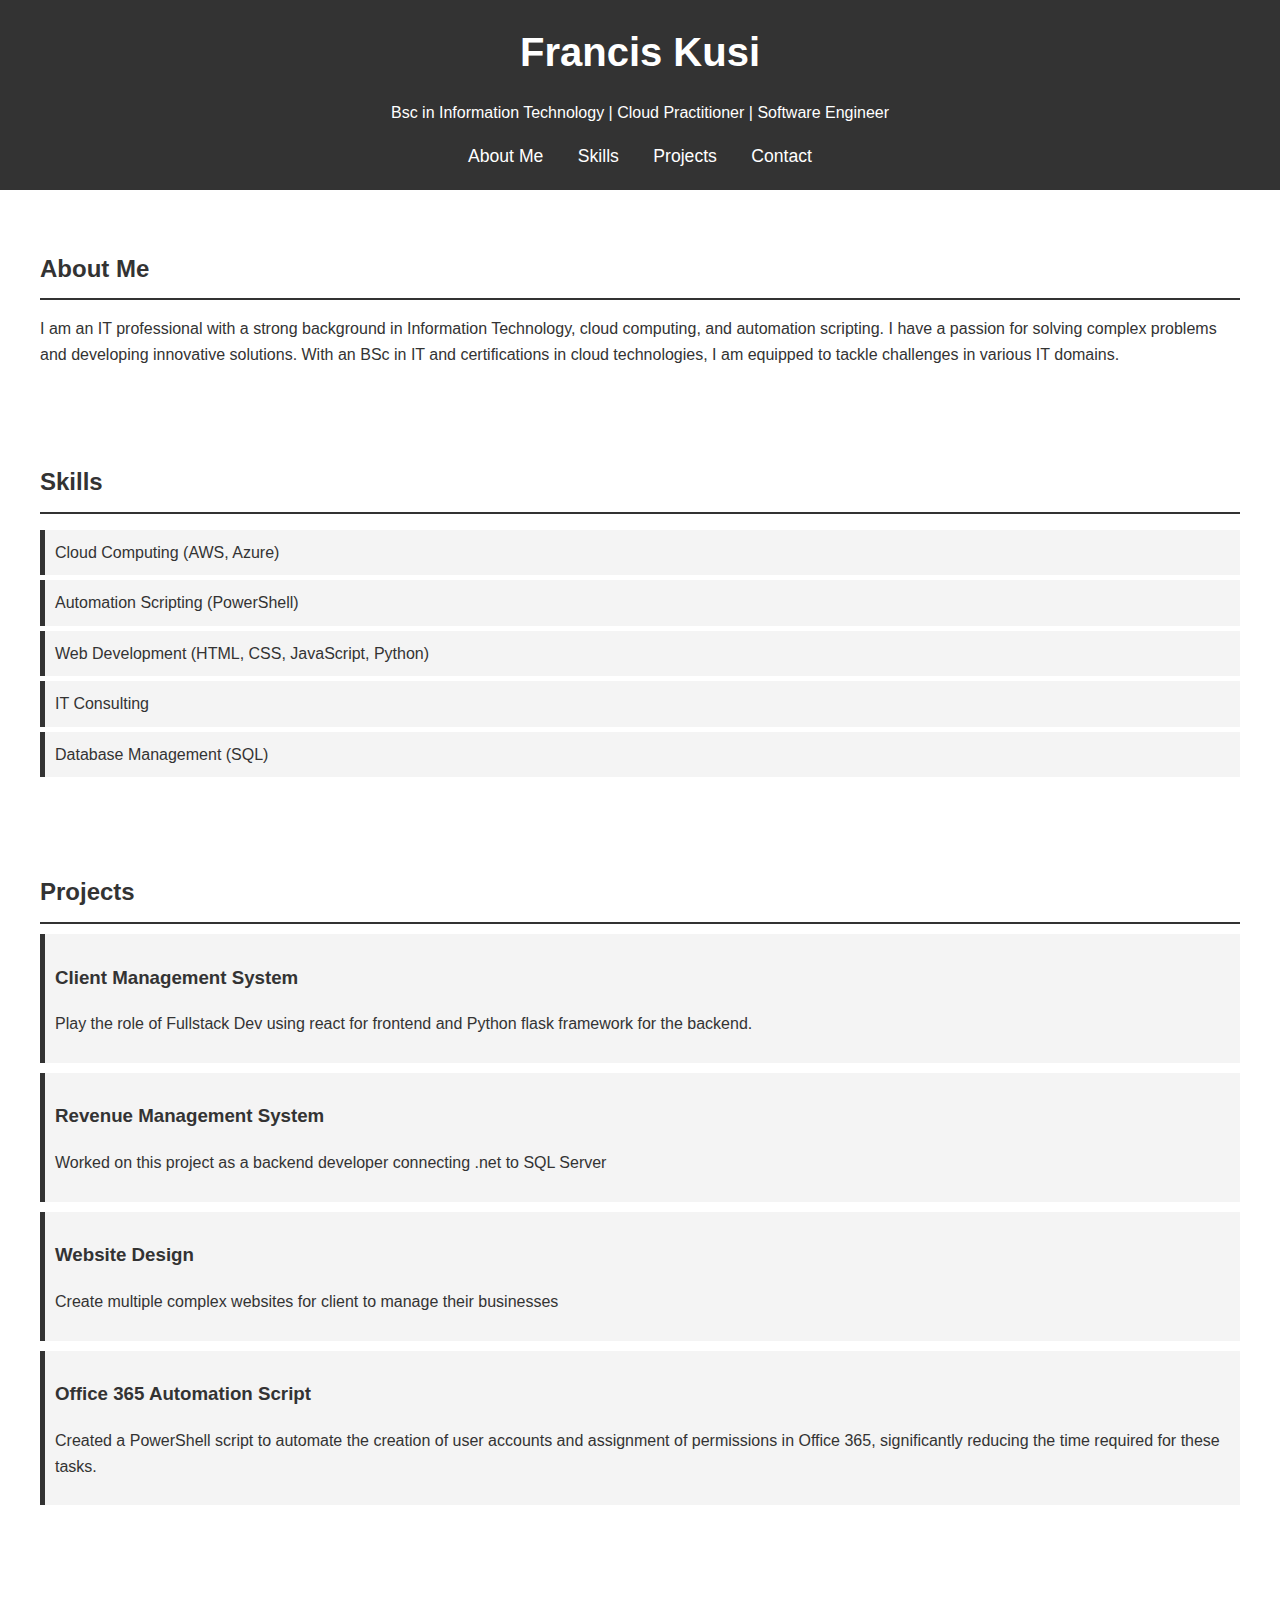
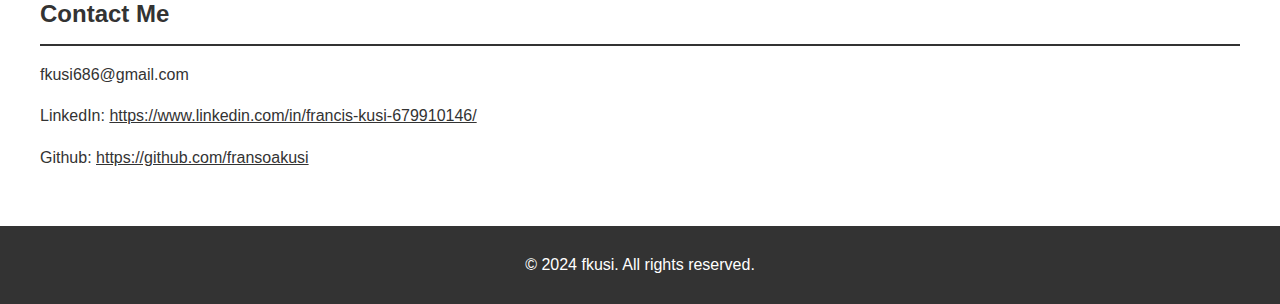
<file: index.html>
<!DOCTYPE html>
<html lang="en">
<head>
    <meta charset="UTF-8">
    <meta name="viewport" content="width=device-width, initial-scale=1.0">
    <title>Your Name - Portfolio</title>
    <link rel="stylesheet" href="styles.css">
</head>
<body>

    <!-- Header Section -->
    <header>
        <h1>Francis Kusi</h1>
        <p>Bsc in Information Technology | Cloud Practitioner | Software Engineer</p>
        <nav>
            <a href="#about">About Me</a>
            <a href="#skills">Skills</a>
            <a href="#projects">Projects</a>
            <a href="#contact">Contact</a>
        </nav>
    </header>

    <!-- About Me Section -->
    <section id="about">
        <h2>About Me</h2>
        <p>I am an IT professional with a strong background in Information Technology, cloud computing, and automation scripting. I have a passion for solving complex problems and developing innovative solutions. With an BSc in IT and certifications in cloud technologies, I am equipped to tackle challenges in various IT domains.</p>
    </section>

    <!-- Skills Section -->
    <section id="skills">
        <h2>Skills</h2>
        <ul>
            <li>Cloud Computing (AWS, Azure)</li>
            <li>Automation Scripting (PowerShell)</li>
            <li>Web Development (HTML, CSS, JavaScript, Python)</li>
            <li>IT Consulting</li>
            <li>Database Management (SQL)</li>
        </ul>
    </section>

    <!-- Experience Section -->


    <!-- Projects Section -->
    <section id="projects">
	
        <h2>Projects</h2>
		<div class="project">
            <h3>Client 	Management System</h3>
            <p>Play the role of Fullstack Dev using react for frontend and Python flask framework for the backend.</p>
        </div>
		
		<div class="project">
            <h3>Revenue Management System</h3>
            <p>Worked on this project as a backend developer connecting .net to SQL Server</p>
        </div>
		<div class="project">
            <h3>Website Design</h3>
            <p>Create multiple complex websites for client to manage their businesses</p>
        </div>
        <div class="project">
            <h3>Office 365 Automation Script</h3>
            <p>Created a PowerShell script to automate the creation of user accounts and assignment of permissions in Office 365, significantly reducing the time required for these tasks.</p>
        </div>
        <!-- Add more projects as needed -->
    </section>

    <!-- Contact Section -->
    <section id="contact">
        <h2>Contact Me</h2>
        <p>fkusi686@gmail.com</p>
        <p>LinkedIn: <a href="https://www.linkedin.com/in/francis-kusi-679910146/">https://www.linkedin.com/in/francis-kusi-679910146/</a></p>
		<p>Github: <a href="https://github.com/fransoakusi">https://github.com/fransoakusi</a></p>
    </section>

    <!-- Footer -->
    <footer>
        <p>&copy; 2024 fkusi. All rights reserved.</p>
    </footer>

</body>
</html>
</file>
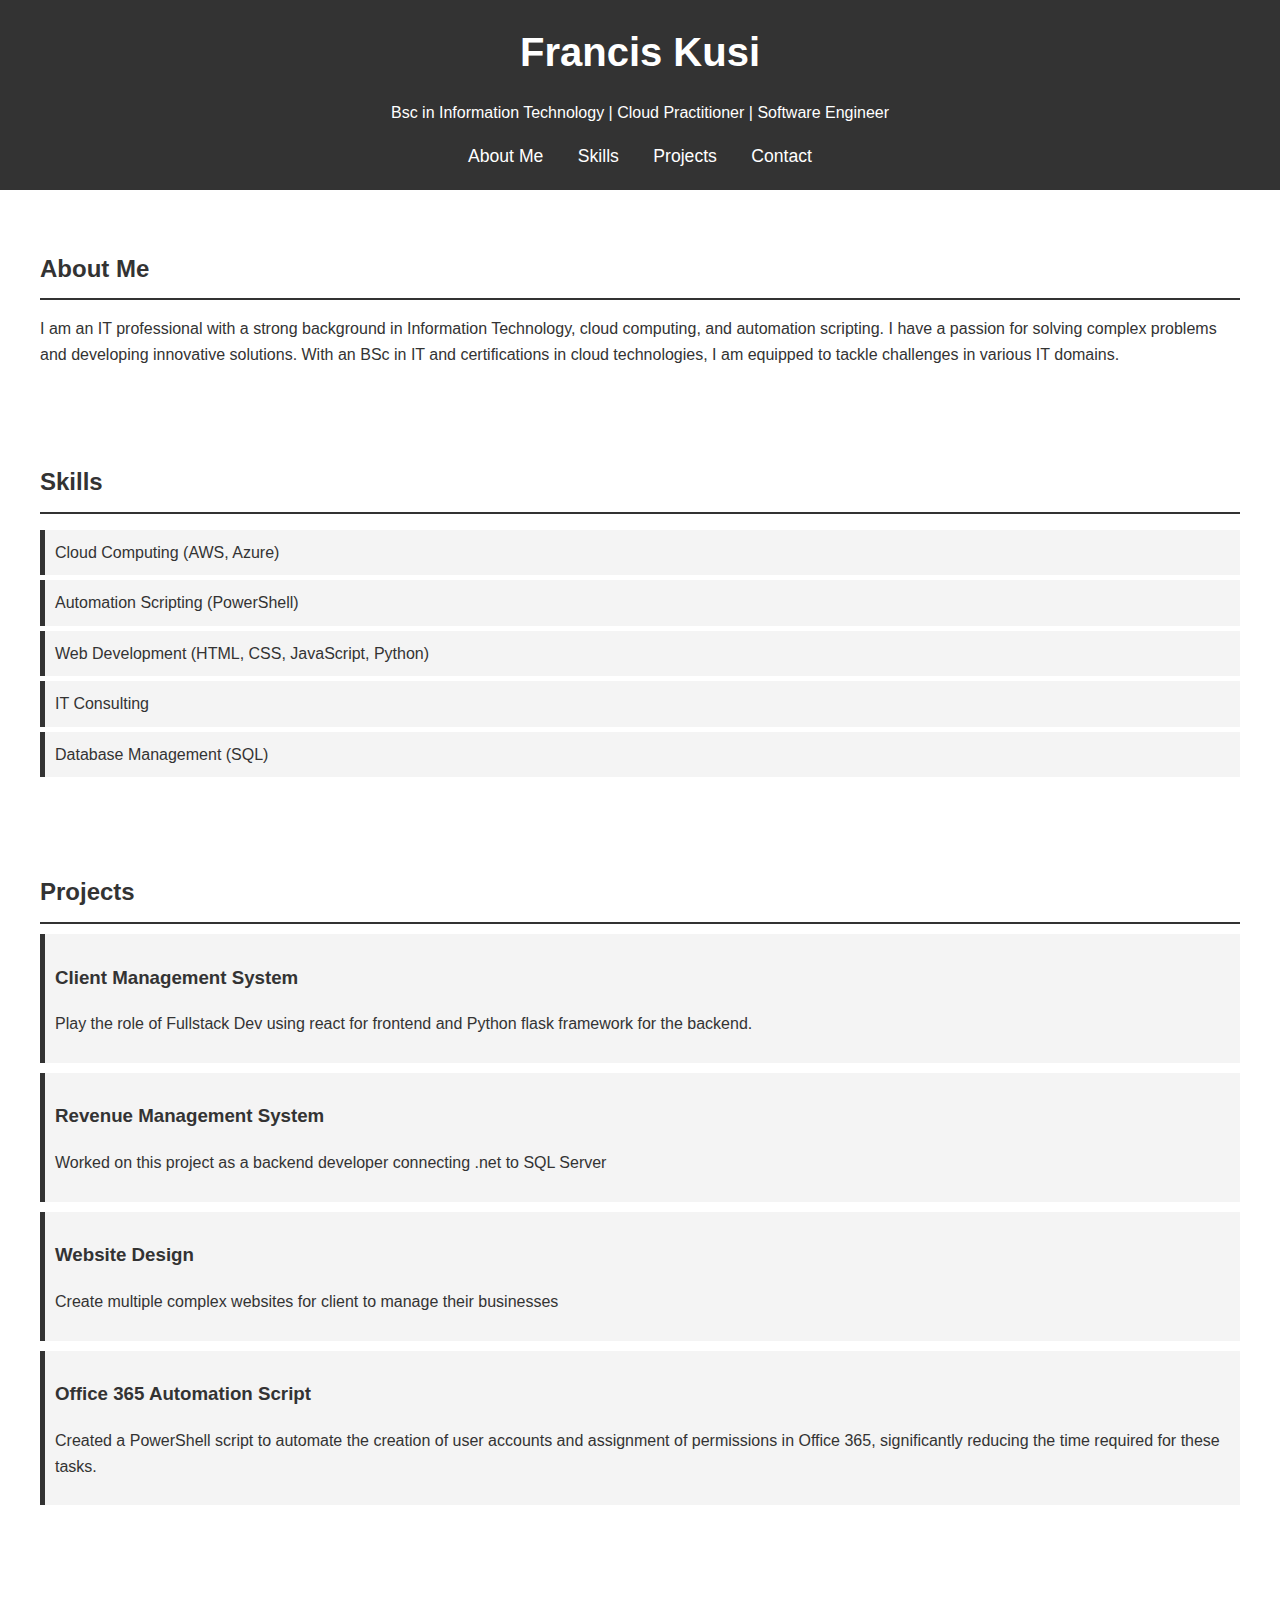
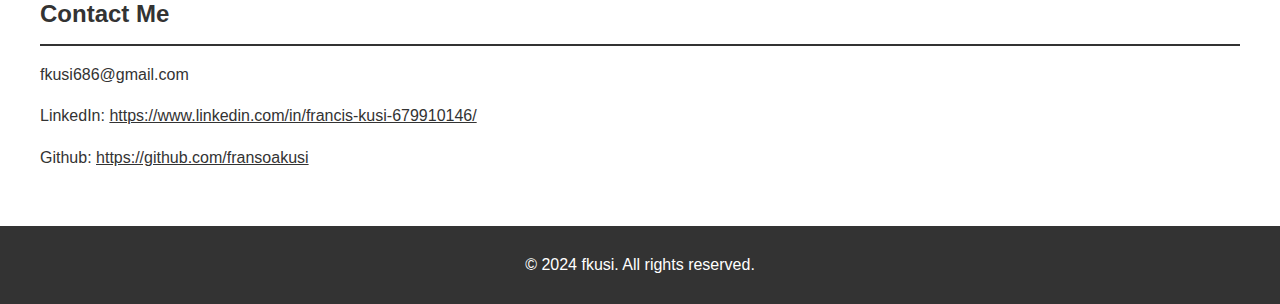
<file: port.html>
<!DOCTYPE html>
<html lang="en">
<head>
    <meta charset="UTF-8">
    <meta name="viewport" content="width=device-width, initial-scale=1.0">
    <title>Your Name - Portfolio</title>
    <link rel="stylesheet" href="styles.css">
</head>
<body>

    <!-- Header Section -->
    <header>
        <h1>Francis Kusi</h1>
        <p>Bsc in Information Technology | Cloud Practitioner | Software Engineer</p>
        <nav>
            <a href="#about">About Me</a>
            <a href="#skills">Skills</a>
            <a href="#projects">Projects</a>
            <a href="#contact">Contact</a>
        </nav>
    </header>

    <!-- About Me Section -->
    <section id="about">
        <h2>About Me</h2>
        <p>I am an IT professional with a strong background in Information Technology, cloud computing, and automation scripting. I have a passion for solving complex problems and developing innovative solutions. With an BSc in IT and certifications in cloud technologies, I am equipped to tackle challenges in various IT domains.</p>
    </section>

    <!-- Skills Section -->
    <section id="skills">
        <h2>Skills</h2>
        <ul>
            <li>Cloud Computing (AWS, Azure)</li>
            <li>Automation Scripting (PowerShell)</li>
            <li>Web Development (HTML, CSS, JavaScript, Python)</li>
            <li>IT Consulting</li>
            <li>Database Management (SQL)</li>
        </ul>
    </section>

    <!-- Experience Section -->


    <!-- Projects Section -->
    <section id="projects">
	
        <h2>Projects</h2>
		<div class="project">
            <h3>Client 	Management System</h3>
            <p>Play the role of Fullstack Dev using react for frontend and Python flask framework for the backend.</p>
        </div>
		
		<div class="project">
            <h3>Revenue Management System</h3>
            <p>Worked on this project as a backend developer connecting .net to SQL Server</p>
        </div>
		<div class="project">
            <h3>Website Design</h3>
            <p>Create multiple complex websites for client to manage their businesses</p>
        </div>
        <div class="project">
            <h3>Office 365 Automation Script</h3>
            <p>Created a PowerShell script to automate the creation of user accounts and assignment of permissions in Office 365, significantly reducing the time required for these tasks.</p>
        </div>
        <!-- Add more projects as needed -->
    </section>

    <!-- Contact Section -->
    <section id="contact">
        <h2>Contact Me</h2>
        <p>fkusi686@gmail.com</p>
        <p>LinkedIn: <a href="https://linkedin.com/in/your-profile">https://www.linkedin.com/in/francis-kusi-679910146/</a></p>
		<p>Github: <a href="https://linkedin.com/in/your-profile">https://github.com/fransoakusi</a></p>
    </section>

    <!-- Footer -->
    <footer>
        <p>&copy; 2024 fkusi. All rights reserved.</p>
    </footer>

</body>
</html>
</file>
<file: styles.css>
/* General Styles */
body {
    font-family: Arial, sans-serif;
    line-height: 1.6;
    margin: 0;
    padding: 0;
    color: #333;
}

header {
    background: #333;
    color: #fff;
    padding: 20px;
    text-align: center;
}

header h1 {
    margin: 0;
    font-size: 2.5em;
}

nav a {
    color: #fff;
    margin: 0 15px;
    text-decoration: none;
    font-size: 1.1em;
}

section {
    padding: 20px;
    margin: 20px;
}

h2 {
    border-bottom: 2px solid #333;
    padding-bottom: 10px;
    margin-bottom: 10px;
}

ul {
    list-style: none;
    padding: 0;
}

ul li {
    background: #f4f4f4;
    margin: 5px 0;
    padding: 10px;
    border-left: 5px solid #333;
}

.project {
    background: #f4f4f4;
    padding: 10px;
    margin-bottom: 10px;
    border-left: 5px solid #333;
}

footer {
    background: #333;
    color: #fff;
    text-align: center;
    padding: 10px 0;
    margin-top: 20px;
}

a {
    color: #333;
}

/* Responsive Design */
@media (max-width: 768px) {
    header h1 {
        font-size: 2em;
    }

    nav {
        display: flex;
        flex-direction: column;
        align-items: center;
    }

    nav a {
        margin: 10px 0;
        font-size: 1em;
    }

    section {
        margin: 10px;
        padding: 15px;
    }
}

@media (max-width: 480px) {
    header h1 {
        font-size: 1.5em;
    }

    nav a {
        font-size: 0.9em;
    }

    section {
        margin: 5px;
        padding: 10px;
    }

    h2 {
        font-size: 1.2em;
    }

    ul li, .project {
        padding: 8px;
        font-size: 0.9em;
    }

    footer {
        font-size: 0.9em;
    }
}
</file>
